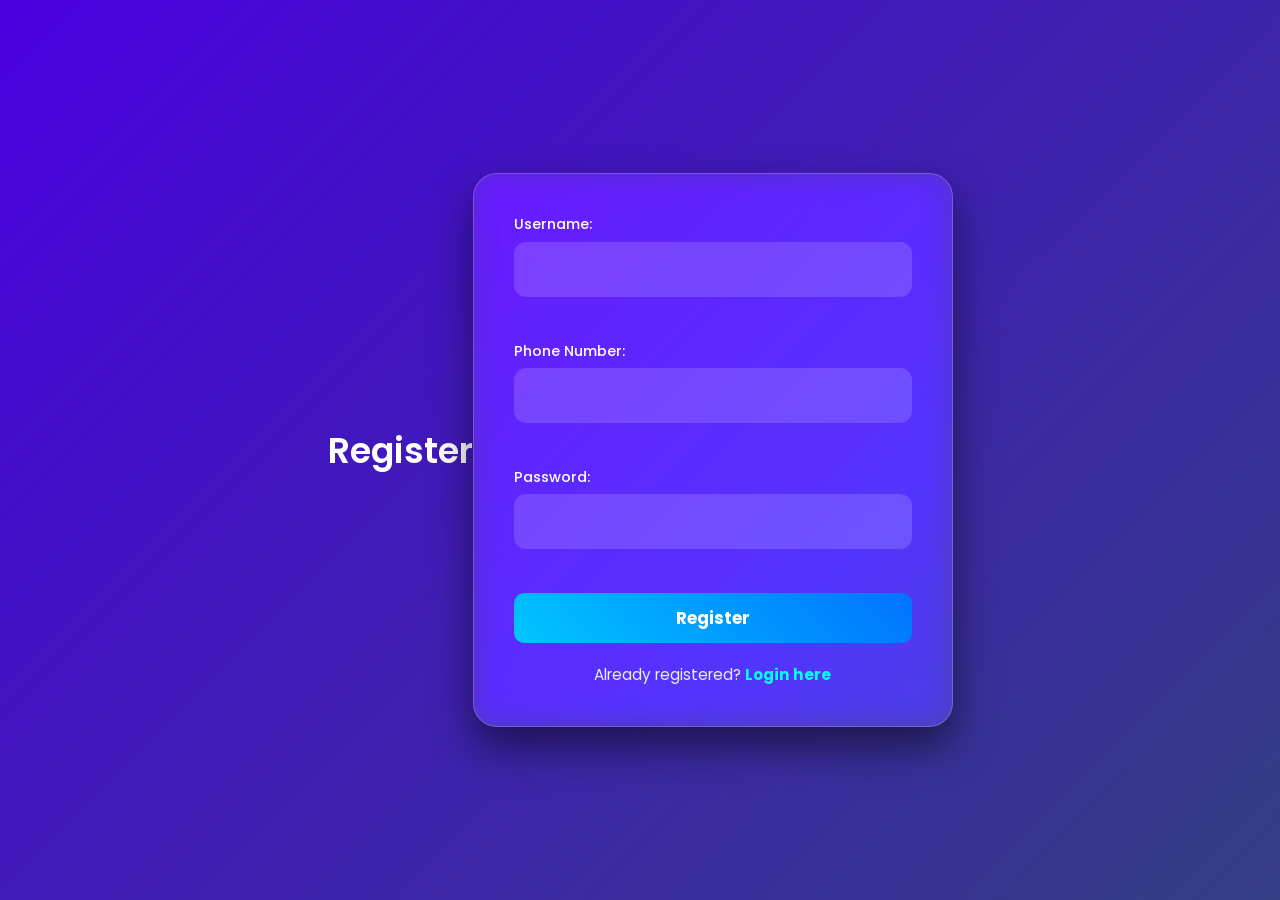
<file: index.html>
<!DOCTYPE html>
<html lang="en">
<head>
    <meta charset="UTF-8">
    <meta name="viewport" content="width=device-width, initial-scale=1.0">
    <title>Register</title>
    <link rel="stylesheet" href="style.css">
</head>
<body>
    <h2>Register</h2>
<form id="registerForm">
    <label for="username">Username:</label>
    <input type="text" id="username" required><br><br>

    <label for="phone">Phone Number:</label>
    <input type="text" id="phone" required><br><br>

    <label for="password">Password:</label>
    <input type="password" id="password" required><br><br>

    <button type="button" onclick="register()">Register</button>

    <p>
        Already registered?
        <a href="Login.html">Login here</a>
    </p>
</form>
    <script>
        function register() {
            const username = document.getElementById('username').value;
            const phone = document.getElementById('phone').value;
            const password = document.getElementById('password').value;

            if (username && phone && password) {
                localStorage.setItem('username', username);
                localStorage.setItem('phone', phone);
                localStorage.setItem('password', password);
                alert('Registration successful!');
                window.location.href = 'Login.html';
            } else {
                alert('Please fill all fields.');
            }
        }
    </script>
</body>
</html>
</file>
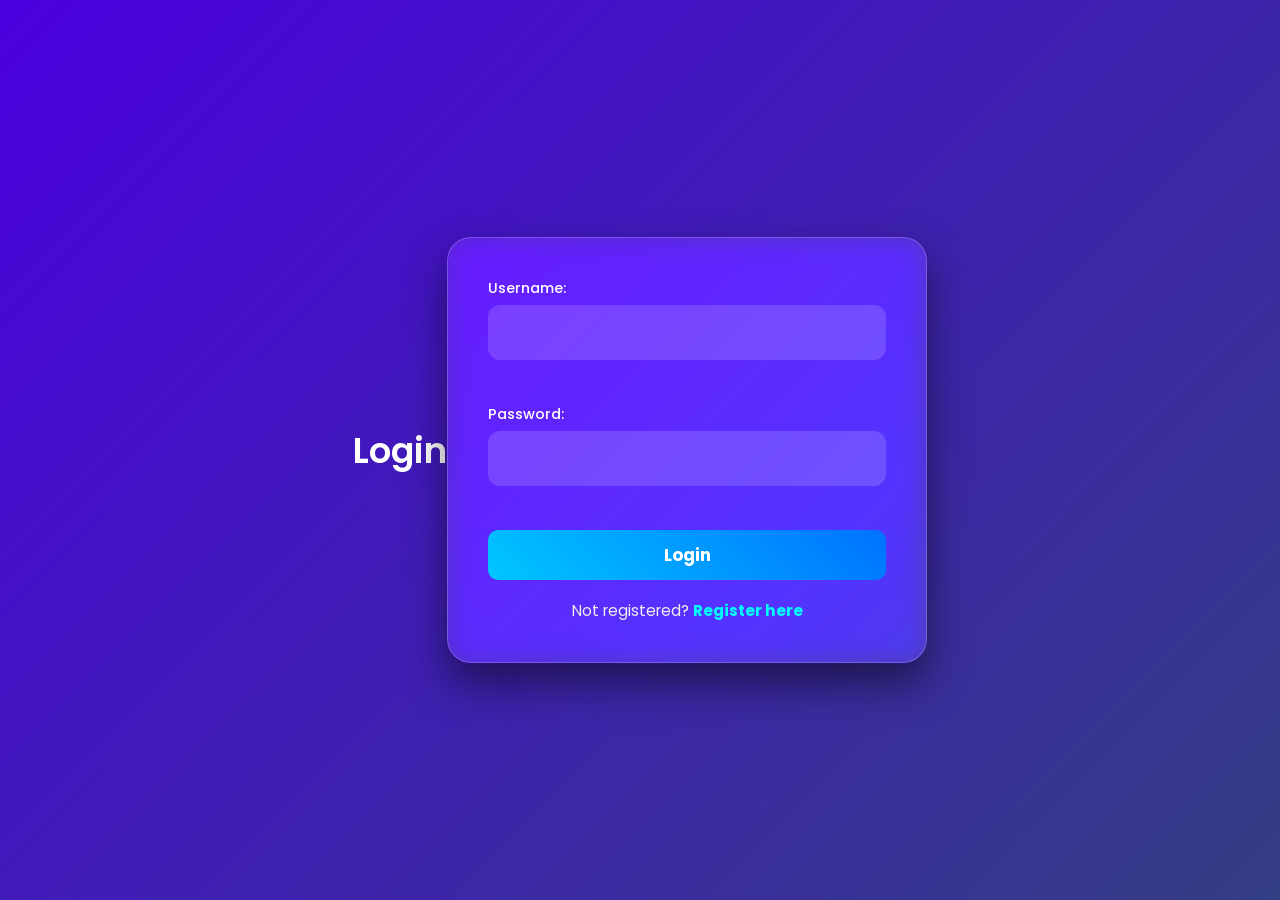
<file: Login.html>
<!DOCTYPE html>
<html lang="en">
<head>
    <meta charset="UTF-8">
    <meta name="viewport" content="width=device-width, initial-scale=1.0">
    <title>Login</title>
    <link rel="stylesheet" href="style.css">
</head>
<body>
    <h2>Login</h2>
<form id="loginForm">
    <label for="username">Username:</label>
    <input type="text" id="username" required><br><br>

    <label for="password">Password:</label>
    <input type="password" id="password" required><br><br>

    <button type="button" onclick="login()">Login</button>

    <p>
        Not registered?
        <a href="index.html">Register here</a>
    </p>
</form>
    <script>
        function login() {
            const username = document.getElementById('username').value;
            const password = document.getElementById('password').value;

            const storedUsername = localStorage.getItem('username');
            const storedPassword = localStorage.getItem('password');

            if (username === storedUsername && password === storedPassword) {
                alert('Login successful!');
                window.location.href = 'welcome.html';
            } else {
                alert('Invalid username or password.');
            }
        }
    </script>
</body>
</html>
</file>
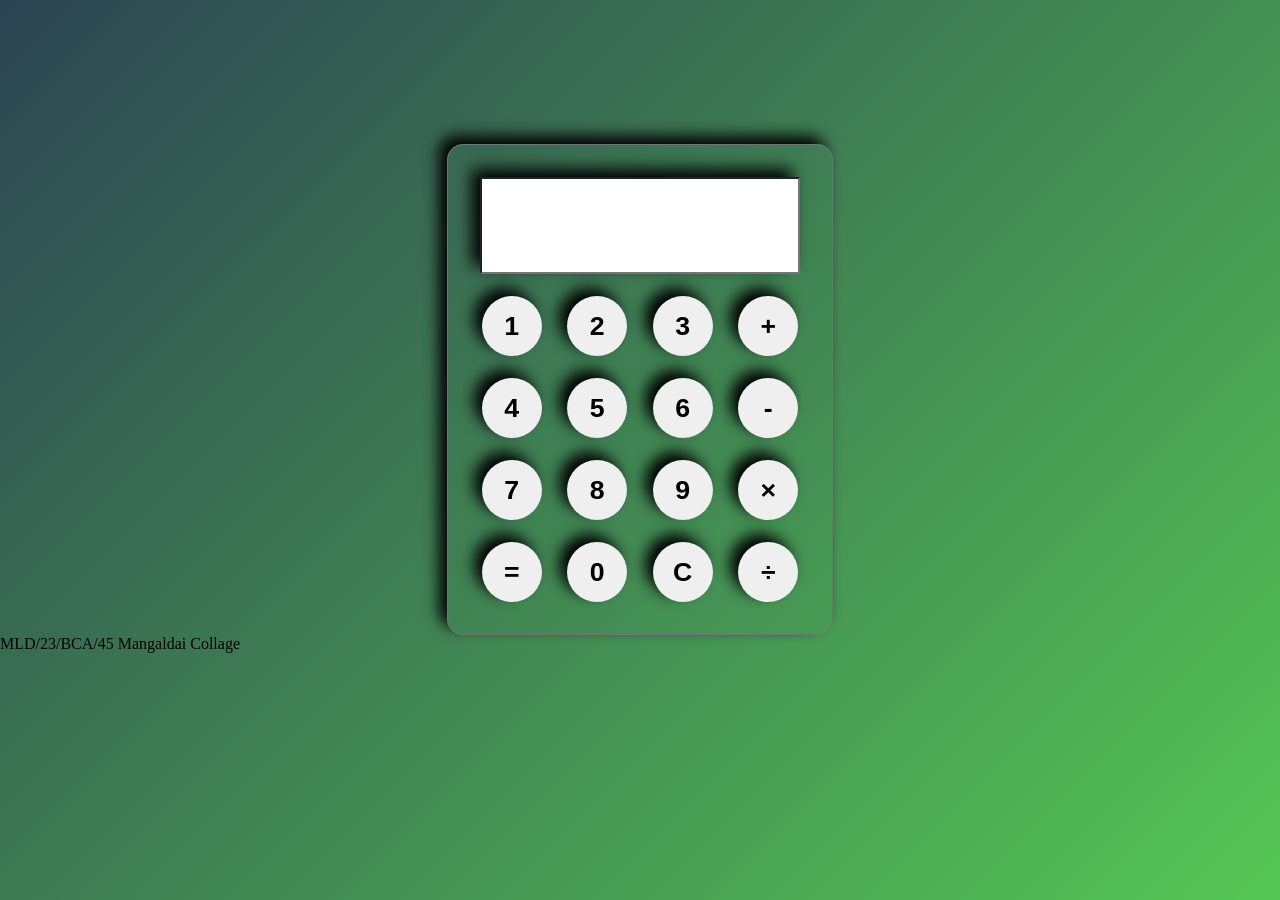
<file: su.html>
<!DOCTYPE html>
<html>
<head>

    <title>Calculate</title>

<style>
	*{
		margin: 0;
		padding: 0;
		box-sizing: border-box;
	}
	body
	{
		width: 100%;
		height: 100vh;
		display-content: center;
		align-items: center;
		background: linear-gradient(-45deg,#0a0a,#2c4452);
	}
	table
	{
		border: 1px solid #717377;
		padding: 20px;
		border-radius: 16px;
		background: transparent;
		box-shadow: 0px 3px 15px rgba(113,115,119,0.5);
		box-shadow: -8px -8px 15px;
	}
	input
	{
		width: 320px;
		boder: none;
		padding: 24px;
		margin: 10px;
		background: #ffffff;
		box-shadow: 0px 3px 15px rgbs(84,84,84,0.1);
		box-shadow: -8px -8px 15px;
		font-size: 40px;
		text-align: right;
		cursor: pointer;

	}
	button
	{
		border: none;
		width: 60px;
		height: 60px;
		margin: 10px;
		border-radius: 50%;
		background: 
		color:
		font-size: 20px; 
		box-shadow: -8px -8px 15px;
	}
</style>


    <script>
        function appendToDisplay(value) {
            document.getElementById('display').value += value;
        }

        function clearDisplay() {
            document.getElementById('display').value = '';
        }

        function calculateResult() {
            try {
                document.getElementById('display').value = eval(document.getElementById('display').value);
            } catch (error) {
                document.getElementById('display').value = 'Error';
            }
        }
    </script>

</head>

<body>
    <center>
<br><br><br><br><br><br><br><br>
        <table>
            <tr>
                <th colspan="4"><input type="text" id="display" readonly></th>
            </tr>

            <tr>
                <th>
                    <button onclick="appendToDisplay('1')"><h1>1</h1></button>
                </th>
                <th>
                    <button onclick="appendToDisplay('2')"><h1>2</h1></button>
                </th>
                <th>
                    <button onclick="appendToDisplay('3')"><h1>3</h1></button>
                </th>
                <th>
                    <button onclick="appendToDisplay('+')"><h1>+</h1></button>
                </th>
            </tr>

            <tr>
                <th>
                    <button onclick="appendToDisplay('4')"><h1>4</h1></button>
                </th>
                <th>
                    <button onclick="appendToDisplay('5')"><h1>5</h1></button>
                </th>
                <th>
                    <button onclick="appendToDisplay('6')"><h1>6</h1></button>
                </th>
                <th>
                    <button onclick="appendToDisplay('-')"><h1>-</h1></button>
                </th>
            </tr>

            <tr>
                <th>
                    <button onclick="appendToDisplay('7')"><h1>7</h1></button>
                </th>
                <th>
                    <button onclick="appendToDisplay('8')"><h1>8</h1></button>
                </th>
                <th>
                    <button onclick="appendToDisplay('9')"><h1>9</h1></button>
                </th>
                <th>
                    <button onclick="appendToDisplay('*')"><h1>×</h1></button>
                </th>
            </tr>

            <tr>
                <th>
                    <button onclick="calculateResult()"><h1>=</h1></button>
                </th>
                <th>
                    <button onclick="appendToDisplay('0')"><h1>0</h1></button>
                </th>
                <th>
                    <button onclick="clearDisplay()"><h1>C</h1></button>
                </th>
                <th>
                    <button onclick="appendToDisplay('/')"><h1>÷</h1></button>
                </th>
            </tr>
        </table>
    </center>
MLD/23/BCA/45
Mangaldai Collage
</body>
</html>
</file>
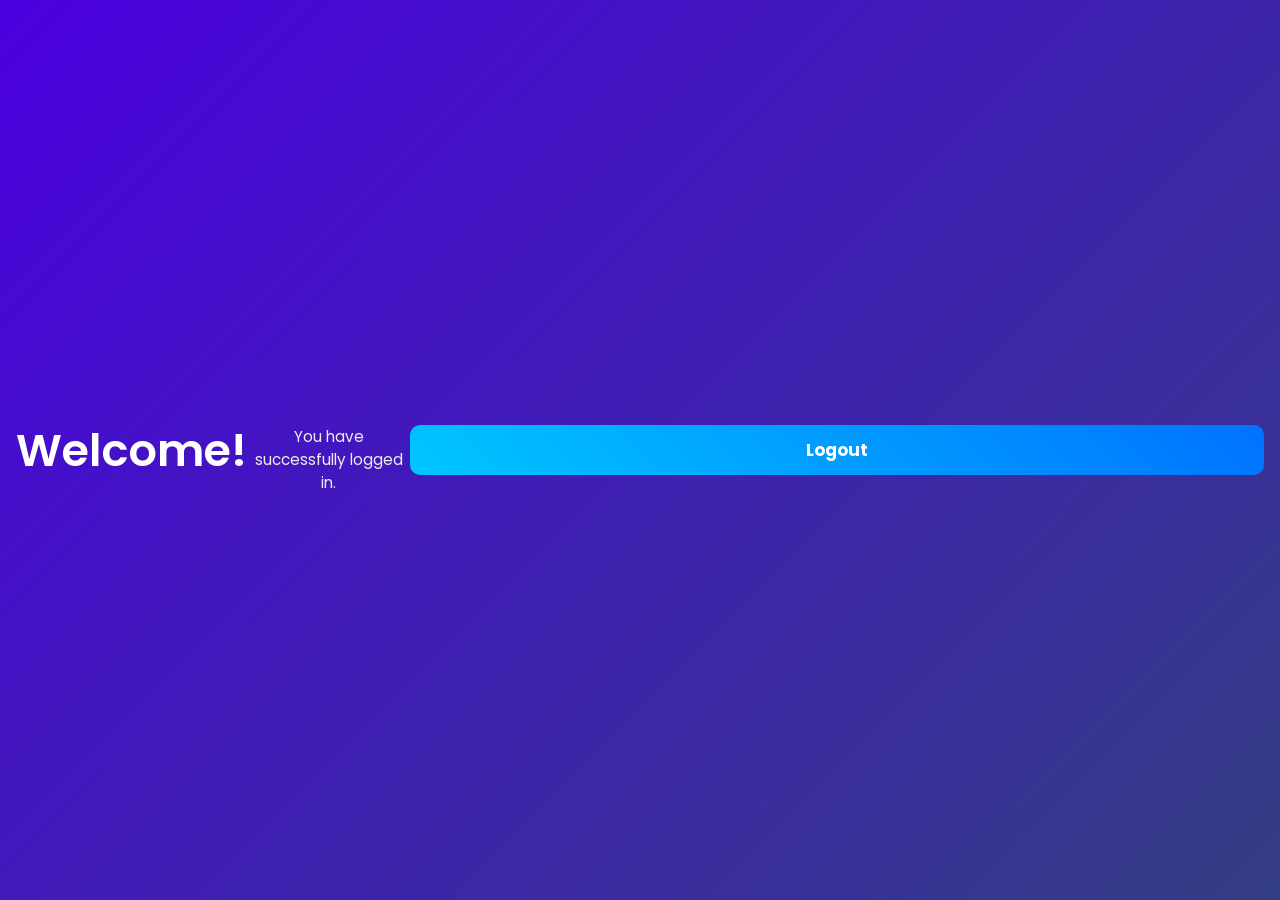
<file: welcome.html>
<!DOCTYPE html>
<html lang="en">
<head>
    <meta charset="UTF-8">
    <meta name="viewport" content="width=device-width, initial-scale=1.0">
    <title>Welcome</title>
    <link rel="stylesheet" href="style.css">
</head>
<body>
    <h1>Welcome!</h1>
    <p>You have successfully logged in.</p>
    <button onclick="logout()">Logout</button>
    <script>
        function logout() {
            alert('You have been logged out.');
            window.location.href = 'Login.html';
        }
    </script>
</body>
</html>
</file>
<file: style.css>
@import url('https://fonts.googleapis.com/css2?family=Poppins:wght@300;400;500;600;700&display=swap');

*{margin:0;padding:0;box-sizing:border-box;font-family:'Poppins',sans-serif;}

body{
  display:flex;justify-content:center;align-items:center;
  min-height:100vh;padding:1rem;
  background:linear-gradient(-45deg,#0f2027,#203a43,#2c5364,#4a00e0);
  background-size:400% 400%;animation:bg 12s ease infinite;
}
@keyframes bg{0%{background-position:0% 50%;}50%{background-position:100% 50%;}100%{background-position:0% 50%;}}

form,.welcome-box{
  width:100%;max-width:420px;padding:2rem 1.8rem;
  border-radius:24px;
  background:rgba(255,255,255,.10);
  backdrop-filter:blur(14px) saturate(180%);
  -webkit-backdrop-filter:blur(14px) saturate(180%);
  border:1px solid rgba(255,255,255,.20);
  box-shadow:0 20px 40px rgba(0,0,0,.5);
  animation:pop .6s cubic-bezier(.23,1,.32,1);
}
@keyframes pop{from{transform:scale(.85) translateY(30px);opacity:0;}to{transform:scale(1) translateY(0);opacity:1;}}

h1,h2{text-align:center;color:#fff;font-weight:600;}
h1{font-size:clamp(1.8rem,6vw,2.8rem);}
h2{font-size:clamp(1.5rem,5vw,2.2rem);}
p{color:#eee;text-align:center;margin-top:1.2rem;font-size:.95rem;}

label{display:block;color:#fff;font-weight:500;font-size:.9rem;margin-bottom:.2rem;}
input{
  width:100%;padding:.75rem 1rem;margin:.2rem 0 1.2rem 0;
  border:none;border-radius:12px;
  background:rgba(255,255,255,.15);color:#fff;font-size:1rem;
  transition:.25s;
}
input:focus{background:rgba(255,255,255,.25);box-shadow:0 0 0 3px rgba(0,229,255,.4);}
input::placeholder{color:rgba(255,255,255,.55);}

button{
  width:100%;padding:.85rem;border:none;border-radius:12px;
  background:linear-gradient(135deg,#00c6ff,#0072ff);
  color:#fff;font-size:1.1rem;font-weight:600;cursor:pointer;
  transition:transform .2s,box-shadow .3s,background .3s;
}
button:hover{transform:translateY(-3px);box-shadow:0 12px 24px rgba(0,0,0,.3);background:linear-gradient(135deg,#ff512f,#dd2476);}
button:active{transform:scale(.96);}

a{color:#7ff5ff;text-decoration:none;font-weight:500;transition:color .2s;}
a:hover{color:#ffff88;text-decoration:underline;}

.welcome-box{text-align:center;padding:2.5rem 2rem;}
.welcome-box h1{color:#7fffd4;font-size:clamp(2rem,7vw,3rem);}
.welcome-box button{width:auto;padding:.7rem 2.8rem;}

@media(max-width:400px){
  form,.welcome-box{padding:1.5rem 1rem;}
  input{padding:.65rem .9rem;font-size:.95rem;}
  button{padding:.75rem;font-size:1rem;}
}
@media(min-width:1024px){
  form,.welcome-box{max-width:480px;padding:2.5rem 2.5rem;}
  input{padding:.9rem 1.2rem;font-size:1.05rem;}
  button{padding:1rem;font-size:1.2rem;}
}
button{
    width:100%;
    padding:12px;
    border:none;
    border-radius:10px;
    background:linear-gradient(45deg,#00c6ff,#0072ff);
    color:#fff;
    font-size:17px;
    font-weight:bold;
    cursor:pointer;
    transition:.3s;
}

button:hover{
    transform:translateY(-3px);
    box-shadow:0 10px 20px rgba(0,0,0,.4);
    background:linear-gradient(45deg,#ff512f,#dd2476);
}

button:active{
    transform:scale(.97);
}

a{
    color:#00ffff;
    text-decoration:none;
    font-weight:bold;
}

a:hover{
    color:#ffff00;
    text-decoration:underline;
}

.welcome-box{
    width:420px;
    text-align:center;
    padding:40px;
    border-radius:20px;
    background:rgba(255,255,255,.12);
    backdrop-filter:blur(15px);
    border:1px solid rgba(255,255,255,.25);
    box-shadow:0 10px 30px rgba(0,0,0,.4);
    animation:popup .7s;
}

.welcome-box h1{
    font-size:38px;
    color:#00ff99;
}

.welcome-box p{
    font-size:18px;
}

.welcome-box button{
    margin-top:20px;
}
</file>
